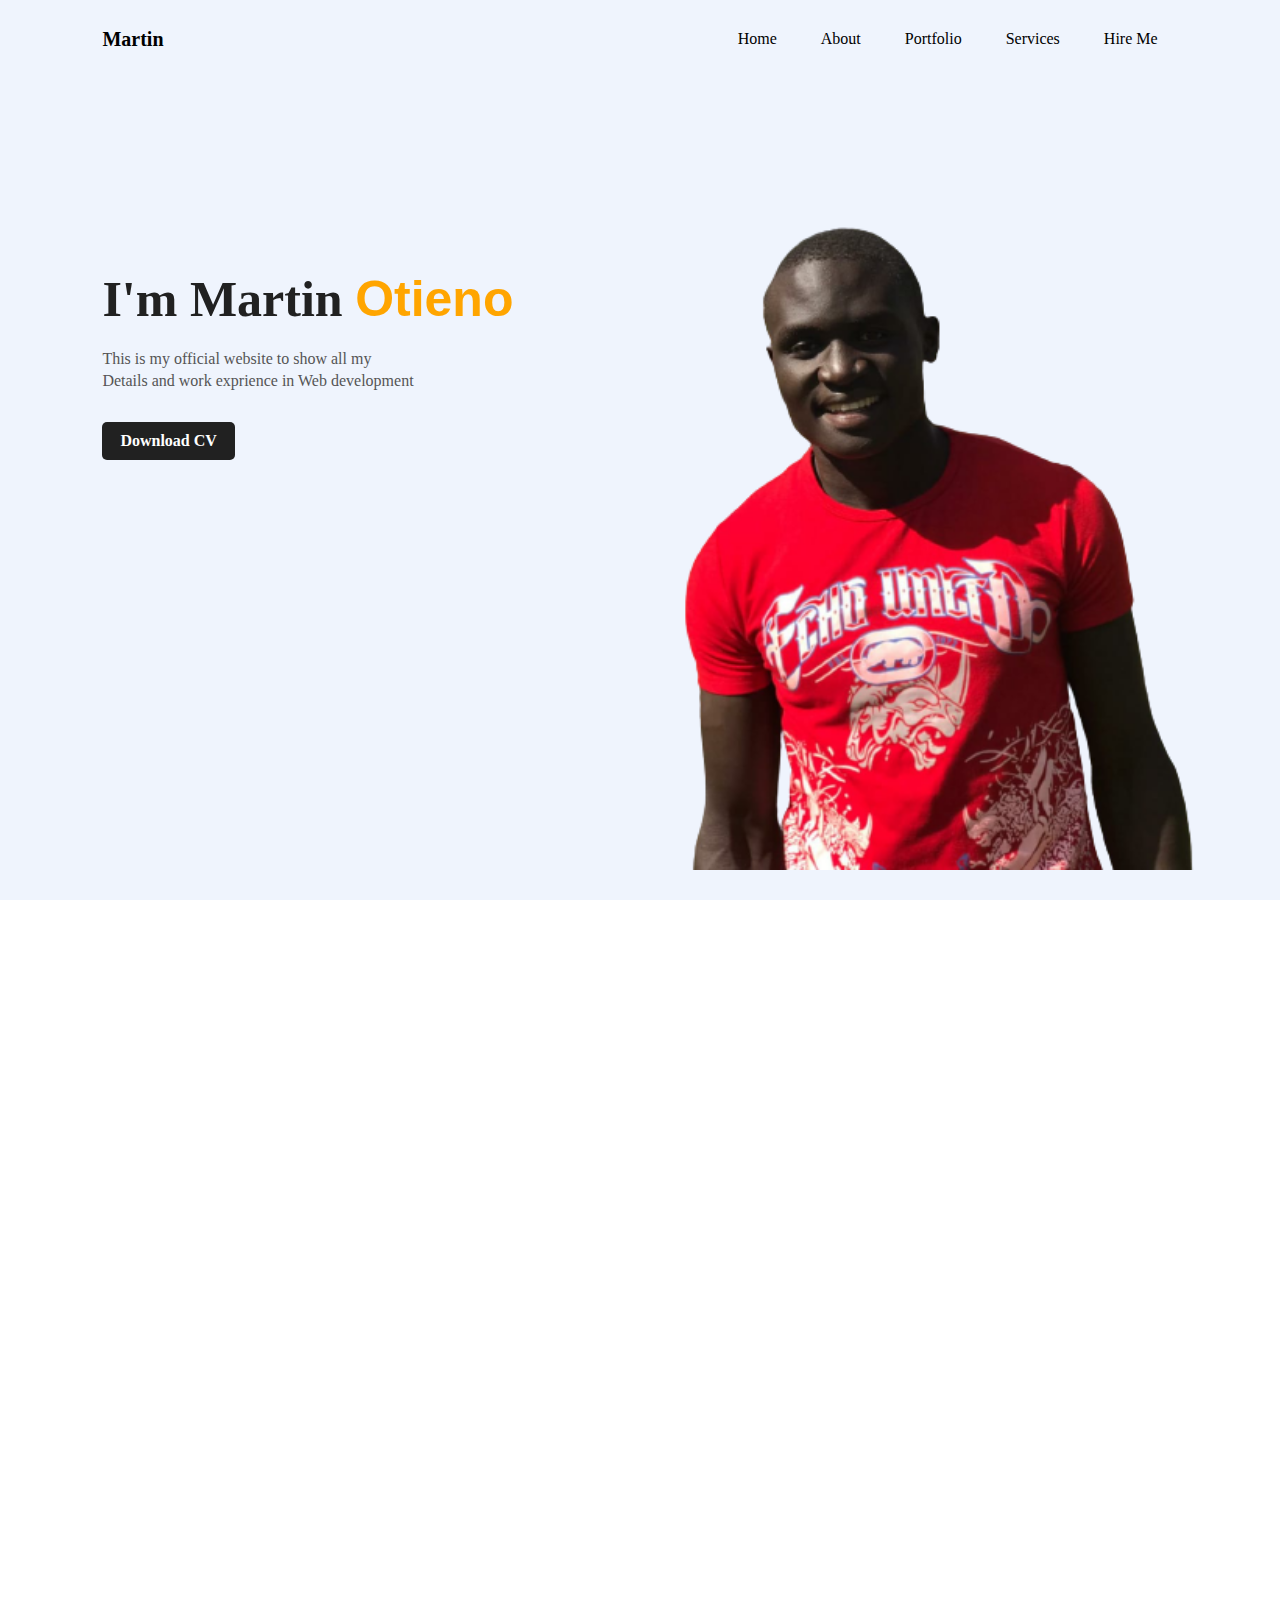
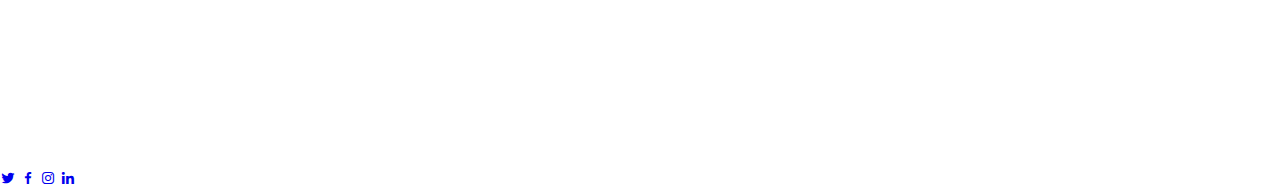
<file: index.html>
<!DOCTYPE html>
<html lang="en">
<head>
    <meta charset="UTF-8">
    <meta http-equiv="X-UA-Compatible" content="IE=edge">
    <meta name="viewport" content="width=device-width, initial-scale=1.0">
    <title>Personal Portfolio Website</title>
    <link href='https://unpkg.com/boxicons@2.1.4/css/boxicons.min.css' rel='stylesheet'>
    <link rel="stylesheet" href="style.css">
</head>
<body>
    <div class="hero">
        <nav>
            <h1 class="logo">Martin</h1>
            <ul>
                <li><a href="#">Home</a></li>
                <li><a href="#">About</a></li>
                <li><a href="#">Portfolio</a></li>
                <li><a href="#">Services</a></li>
                <li><a href="#">Hire Me</a></li>
            </ul>
        </nav>
        <div class="detel">
            <h1>I'm Martin <span>Otieno</span></h1>
            <p>This is my official website to show all my<br> Details and work exprience in Web development</p>
            <a href="#">Download CV</a>
        </div>
        <div class="images">
            <!-- <img src="image/" class="shape"> -->
            <img src="image/picha.png" class="girl"> 
        </div>
        <div social media>
            <a href="#"><i class='bx bxl-twitter'></i></a>
            <a href="#"><i class='bx bxl-facebook'></i></a>
            <a href="#"><i class='bx bxl-instagram'></i></a>
            <a href="#"> <i class='bx bxl-linkedin'></i></a>
        </div>
    </div>
</body>
</html>
</file>
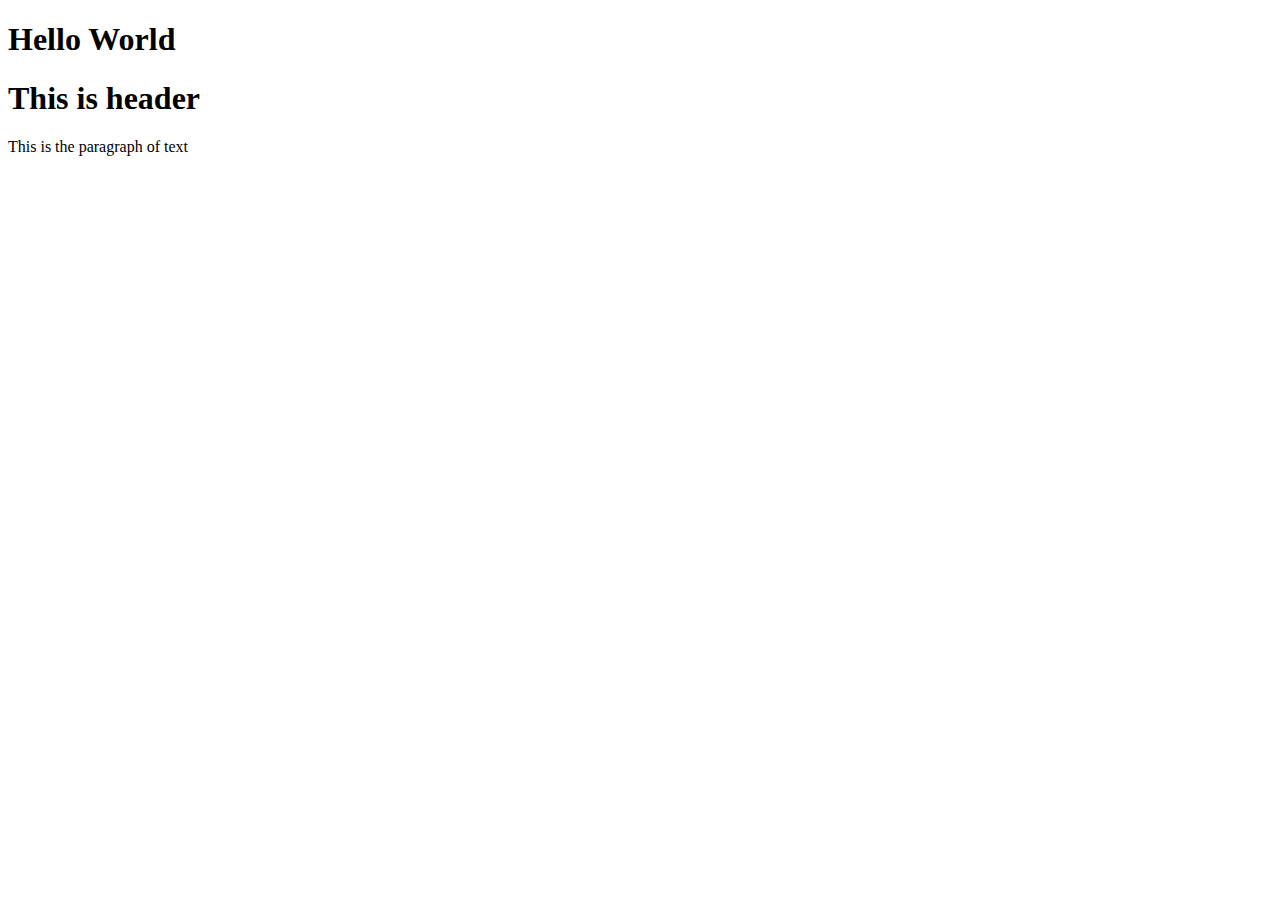
<file: Bootstrap/index.html>
<!DOCTYPE html>
<html lang="en">
<head>
    <meta charset="UTF-8">
    <meta name="viewport" content="width=device-width, initial-scale=1.0">
    <title>Document</title>
    <link href="https://cdn.jsdelivr.net/npm/bootstrap@5.3.0/dist/css/bootstrap.min.css" rel="stylesheet" integrity="sha384-9ndCyUaIbzAi2FUVXJi0CjmCapSmO7SnpJef0486qhLnuZ2cdeRhO02iuK6FUUVM" crossorigin="anonymous">
</head>
<body>
    <h1>Hello World</h1>
    <div class="container-xxl bg-black text-white border">
        <h1>This is header</h1>
        <p>This is the paragraph of text</p>
    </div>
</body>
</html>
</file>
<file: style.css>
*{
    margin: 0;
    padding: 0;
    /*font-family: sans-serif;*/
}
header{
    background-color: chocolate;
}
.hero{
    position: relative;
    width:100%;
    height: 100vh;
    background: #eff4fd;
}
.hero .logo{
    font-size:20px;
}
nav{
    display: flex;
    width: 84%;
    margin: auto;
    padding: 20px 0;
    align-items: center;
    justify-content:space-between ;
}
nav ul li{
    display: inline-block;
    list-style: none;
    margin: 10px 20px;
}
nav ul li a{
    text-decoration: none;
    color:#000;
}
nav ul li a:hover{
    color: red;
}
.detel{
margin-left: 8%;
margin-top: 15%;
}
.detel h1{
    font-size: 50px;
    color: #212121;
    margin-bottom: 20px;
}
span{
    color: orange;
    font-family:Verdana, Geneva, Tahoma, sans-serif;
}
.detel p{
    color:#555;
    line-height: 22px;
}
.detel a{
    background: #212121;
    padding: 10px 18px;
    text-decoration: none;
    font-weight: bold;
    color: #fff;
    display: inline-block;
    margin: 30px 0;
    border-radius: 5px;
}
.images{
    border-bottom: 0cm;
    margin-top: 100%;
}
.images img{
    height: 100%;
    position: absolute;
    left:50%;
    bottom: 30px;
    transform: translateX(-50);
    transition: bottom 1s left 1s;
}
.image:hover .shape{
    bottom: 40;
}
.image:hover .girl{
    left:45%;
}
</file>
